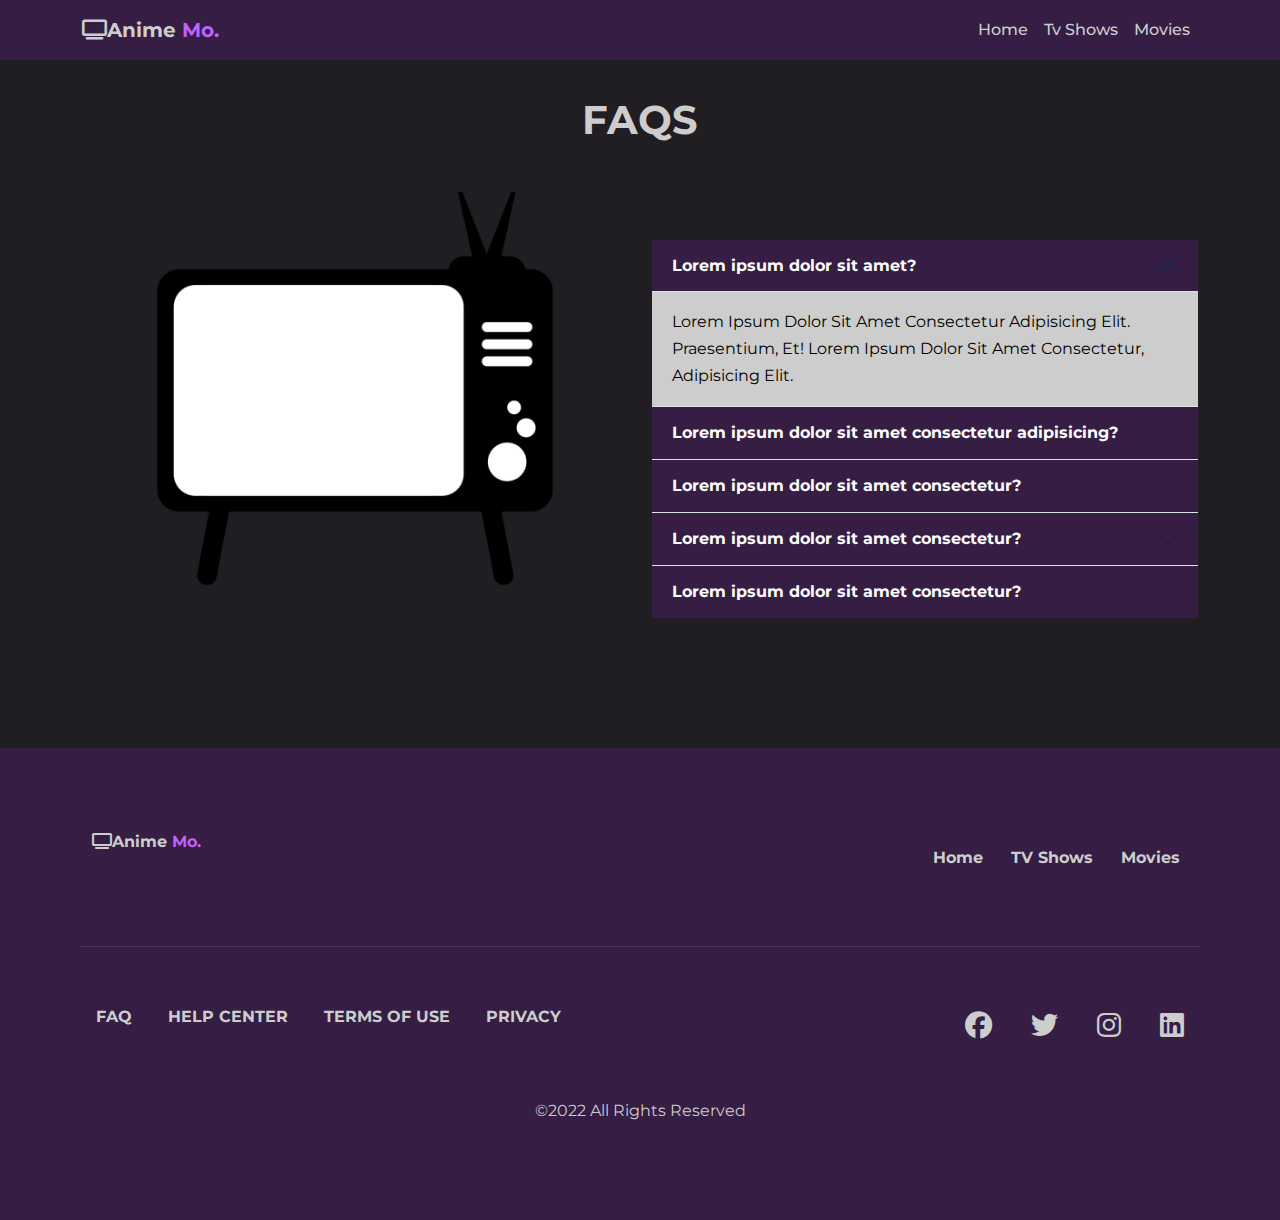
<file: Exercise12/faqs.html>
<!DOCTYPE html>
<html lang="en">
<head>
    <meta charset="UTF-8">
    <meta http-equiv="X-UA-Compatible" content="IE=edge">
    <meta name="viewport" content="width=device-width, initial-scale=1.0">
    <title>AnimeMo</title>
    <link rel="stylesheet" href="https://cdn.jsdelivr.net/npm/bootstrap@5.2.3/dist/css/bootstrap.min.css">
    <link rel="stylesheet" href="https://cdnjs.cloudflare.com/ajax/libs/font-awesome/6.2.1/css/all.min.css">
    <link rel="stylesheet" href="css/style.css">
</head>
<body>
    <header class="header">
        <nav class="navbar navbar-expand-lg">
            <div class="container">
              <a class="navbar-brand" href="#"><i class="fa-solid fa-tv"></i>Anime <span>Mo.</span></a>
              <button class="navbar-toggler" type="button" data-bs-toggle="collapse" data-bs-target="#navbarNav" aria-controls="navbarNav" aria-expanded="false" aria-label="Toggle navigation">
                <span class="navbar-toggler-icon"></span>
              </button>
              <div class="collapse navbar-collapse" id="navbarNav">
                <ul class="navbar-nav ms-auto">
                  <li class="nav-item">
                    <a class="nav-link" href="index.html">Home</a>
                  </li>
                  <li class="nav-item">
                    <a class="nav-link" href="tvshows.html">tv
                         shows</a>
                  </li>
                  <li class="nav-item">
                    <a class="nav-link" href="movies.html">movies</a>
                  </li>
                  
                </ul>
              </div>
            </div>
          </nav>
    </header>
    <!-- Main Content -->
    <section class="accordion-section">
        <div class="container">
            <div class="row">
                <h1 class="heading-title pt-5 text-uppercase">Faqs <span></span></h1>
                <div class="col-lg-6 col-md-12">
                    <img src="css/images/tv.png" width="100%" alt="">
                </div>
                <div class="col-lg-6 col-md-12">
                    <div class="accordion accordion-flush pt-5" id="accordionExample">
                        <div class="accordion-item  ">
                          <h2 class="accordion-header" id="headingOne">
                            <button class="accordion-button" type="button" data-bs-toggle="collapse" data-bs-target="#collapseOne" aria-expanded="true" aria-controls="collapseOne">
                              Lorem ipsum dolor sit amet?
                            </button>
                          </h2>
                          <div id="collapseOne" class="accordion-collapse collapse show" aria-labelledby="headingOne" data-bs-parent="#accordionExample">
                            <div class="accordion-body">
                              Lorem ipsum dolor sit amet consectetur adipisicing elit. Praesentium, et! Lorem ipsum dolor sit amet consectetur, adipisicing elit.
                            </div>
                          </div>
                        </div>
                        <div class="accordion-item">
                          <h2 class="accordion-header" id="headingTwo">
                            <button class="accordion-button collapsed" type="button" data-bs-toggle="collapse" data-bs-target="#collapseTwo" aria-expanded="false" aria-controls="collapseTwo">
                              Lorem ipsum dolor sit amet consectetur adipisicing?
                            </button>
                          </h2>
                          <div id="collapseTwo" class="accordion-collapse collapse" aria-labelledby="headingTwo" data-bs-parent="#accordionExample">
                            <div class="accordion-body">
                                Lorem ipsum dolor sit amet consectetur adipisicing elit. Praesentium, et! Lorem ipsum dolor sit amet consectetur, adipisicing elit.
                            </div>
                          </div>
                        </div>
                        <div class="accordion-item">
                          <h2 class="accordion-header" id="headingThree">
                            <button class="accordion-button collapsed" type="button" data-bs-toggle="collapse" data-bs-target="#collapseThree" aria-expanded="false" aria-controls="collapseThree">
                              Lorem ipsum dolor sit amet consectetur?

                            </button>
                          </h2>
                          <div id="collapseThree" class="accordion-collapse collapse" aria-labelledby="headingThree" data-bs-parent="#accordionExample">
                            <div class="accordion-body">
                              <strong>This is the third item's accordion body.</strong> It is hidden by default, until the collapse plugin adds the appropriate classes that we use to style each element. These classes control the overall appearance, as well as the showing and hiding via CSS transitions. You can modify any of this with custom CSS or overriding our default variables. It's also worth noting that just about any HTML can go within the <code>.accordion-body</code>, though the transition does limit overflow.
                            </div>
                          </div>
                        </div>
                        <div class="accordion-item">
                            <h2 class="accordion-header" id="headingThree">
                              <button class="accordion-button collapsed" type="button" data-bs-toggle="collapse" data-bs-target="#collapseThree" aria-expanded="false" aria-controls="collapseThree">
                                Lorem ipsum dolor sit amet consectetur?
                              </button>
                            </h2>
                            <div id="collapseThree" class="accordion-collapse collapse" aria-labelledby="headingThree" data-bs-parent="#accordionExample">
                              <div class="accordion-body">
                                <strong>This is the third item's accordion body.</strong> It is hidden by default, until the collapse plugin adds the appropriate classes that we use to style each element. These classes control the overall appearance, as well as the showing and hiding via CSS transitions. You can modify any of this with custom CSS or overriding our default variables. It's also worth noting that just about any HTML can go within the <code>.accordion-body</code>, though the transition does limit overflow.
                              </div>
                            </div>
                        </div>
                        <div class="accordion-item">
                            <h2 class="accordion-header" id="headingThree">
                              <button class="accordion-button collapsed" type="button" data-bs-toggle="collapse" data-bs-target="#collapseThree" aria-expanded="false" aria-controls="collapseThree">
                                Lorem ipsum dolor sit amet consectetur?
                              </button>
                            </h2>
                            <div id="collapseThree" class="accordion-collapse collapse" aria-labelledby="headingThree" data-bs-parent="#accordionExample">
                              <div class="accordion-body">
                                <strong>This is the third item's accordion body.</strong> It is hidden by default, until the collapse plugin adds the appropriate classes that we use to style each element. These classes control the overall appearance, as well as the showing and hiding via CSS transitions. You can modify any of this with custom CSS or overriding our default variables. It's also worth noting that just about any HTML can go within the <code>.accordion-body</code>, though the transition does limit overflow.
                              </div>
                            </div>
                          </div>
                      </div>
                      
                </div>
    
                   
            </div>
    
        </div>
    </section>
    <footer id="footer">
        <div class="container-fluid d-flex">
          <a class="navbar-brand" href="#"><i class="fa-solid fa-tv"></i>Anime <span>Mo.</span></a>
          <div class="list ms-auto">
            <ul class="">
              <li class="me-2"><a href="">Home</a></li>
              <li class="me-2"><a href="">TV shows</a></li>
              <li class="me-2"><a href="">movies</a></li>
            </ul>
          </div>
        </div>
        <div class="divider">
          
        </div>
        <div class="social-links row">
          <div class="all-socials d-flex justify-content-between col-lg-12">
            <div class="social-faq">
              <ul class="ps-0">
                <li><a href="faqs.html">FAQ</a></li>
                <li><a href="">HELP CENTER</a></li>
                <li><a href="">TERMS OF USE</a></li>
                <li><a href="">PRIVACY</a></li>
              </ul>
            </div>
            <div class="social-icons">
              <ul>
                <li><a href=""><i class="fa-brands fa-facebook"></i></a></li>
                <li><a href=""><i class="fa-brands fa-twitter"></i></a></li>
                <li><a href=""><i class="fa-brands fa-instagram"></i></a></li>
                <li><a href=""><i class="fa-brands fa-linkedin"></i></a></li>
              </ul>
            </div>
          </div>
          <div class="copyright-section text-center mt-3">
            <p>©2022 All Rights Reserved</p>
          </div>
        
      </footer>
      <script src="https://cdn.jsdelivr.net/npm/bootstrap@5.2.3/dist/js/bootstrap.bundle.min.js"></script>
</body>
</html>
</file>
<file: Exercise12/css/style.css>
@import url('https://fonts.googleapis.com/css2?family=Montserrat:wght@100;400;500;700&display=swap');

:root{
    --indigo:rgb(53, 29, 68);
    --white:rgb(205, 205, 205);
    --light-indigo:hsl(276, 99%, 69%);
    --yellow:rgb(219, 221, 104);
}
*{

}
body{
    font-family: 'Montserrat', sans-serif;
    background: rgb(32, 30, 34);
    line-height: 1.7;
    text-transform: capitalize;
    overflow-x: hidden;
}
.navbar{
    background-color: var(--indigo);
    position: fixed;
    top: 0;
    left: 0;right: 0;
    z-index: 10000;
}

.navbar-brand{
    color: var(--white);
}
.navbar-brand span{
    color: var(--light-indigo);
}
h1,h2,h3,h4,h5,h6{
   font-weight: 700 !important;
    
}
a{
    color: var(--white);
    font-weight: 700;
}
.navbar .nav-item a{
    color: var(--white);
    font-weight: 500;
}
.navbar .nav-item a:hover{
    color: var(--light-indigo);
    font-weight: 700;
}

.carousel .carousel-inner .carousel-item{
    height: 100vh;
    background-size: cover;
}
.card,.card-img{
    border-radius: 0;
    border: none;
    height: 100vh;
    width: 100%;
}
.card-img-overlay{
    display: flex;
    flex-direction: column;
    padding: 15rem 0 0 6rem;
    align-items: flex-start;
    justify-content: center;
    font-size: 1rem;
    background: rgba(0, 0, 0, 0.753);
    color: var(--white);
    border-radius: 0; 
}
.card-img-overlay .btn{
    background-color: var(--indigo);
    border: none;
}
.card-details{
    width: 50%;
}
.carousel-control-prev, .carousel-control-next{
    padding: 1rem;
    width: 10%;
    margin: auto;
}
.heading-title{
    color:var(--white);
    text-align: center;
    margin: 3rem auto;
}
.heading-title span{
    color: var(--light-indigo);
}
.animes .container{
    display: flex;
    flex-wrap: wrap;
    justify-content: center;
    gap: 1.5rem;
}

.animes .container .img-container{
    margin-bottom: 1rem;
    flex: 2 1 1rem;
    height: 80vh;

}
.animes .container img{
    
    width: 100%;
    height: 100%;
    border-radius: .5rem;
    
    
   
}
.row .img-content{
    color:var(--white);
    display: flex;
    justify-content: space-between;
    padding: 0 .5rem;
}
.row .img-content p{
    margin-top: -0.3rem;
}
.row .img-reviews{
    display: flex;
    justify-content: space-between;
    color: var(--yellow) ;
    padding: 0 .5rem;
    margin:-0.5rem 0 1rem 0;
    font-size: .8rem;
}
/* footer */
footer{
    position: relative;
    background: var(--indigo);
    margin-bottom: 0;
    bottom: 0;
    padding: 5rem;
    justify-content: space-between;
    bottom: 0; right: 0; left: 0;
}
footer li{
    list-style-type: none;
    align-items: flex-end;
    text-decoration: none;
}
footer a{
    text-decoration: none;
}
footer ul li{
    display: inline-block;
    margin: 1rem;
}
.divider{
    height: 4px;
    margin-block: 40px;
    border-top: 1px solid var(--rich-black-fogra-29);
    border-bottom: 1px solid hsla(0, 0%, 100%, 0.1);
}
.social-icons{
    font-size: 1.7rem;
    
}
.copyright-section {
    color: var(--white);
    
}

.accordion-section {
    justify-content: flex-start;
    align-items: flex-start;
}
.accordion-section .accordion-item{
    background: var(--white);
    color: black;
}
.accordion-section .accordion-button{
    background: var(--indigo);
    color: #fff;
    font-weight: 700;
}
.accordion-section .col-lg-6 img{
    align-items: flex-start;
    justify-content: flex-start;
    padding-bottom: 10rem;
}
@media (max-width:768px) {
    html{
        font-size: 55%;
    }
    
}

@media (max-width:540px) {
    html{
        font-size: 50%;
    }
    .animes{
        padding: 0 2rem;
    }
}
</file>
